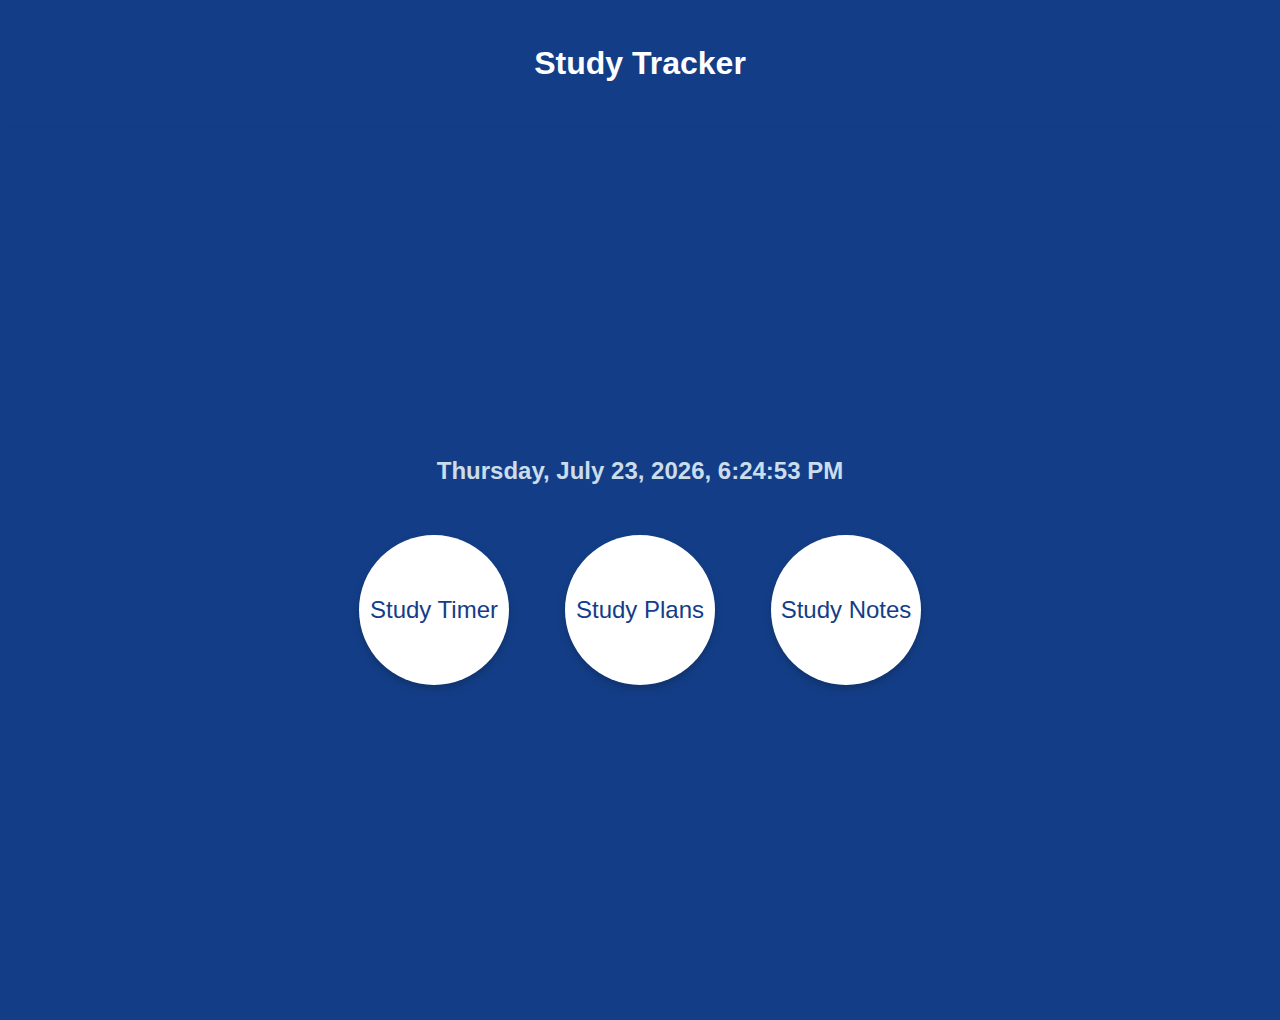
<file: index.html>
<!DOCTYPE html>
<html lang="en">
  <head>
    <meta charset="UTF-8" />
    <meta name="viewport" content="width=device-width, initial-scale=1.0" />
    <title>Study Tracker</title>
    <link rel="stylesheet" href="style.css" />
    <style>
      /* Change the text color inside the #date-time div */
      #date-time {
        color: #cbdceb;
        padding: 10px; /* Optional: Add padding for spacing */
        border-radius: 5px; /* Optional: Add rounded corners */
      }
    </style>
  </head>
  <body>
    <header>
      <h1 href="index.html">Study Tracker</h1>
    </header>

    <main id="main-menu">
      <div id="date-time"></div>
      <div class="menu-buttons">
        <a href="study-timer.html" class="menu-button">Study Timer</a>
        <a href="study-plans.html" class="menu-button">Study Plans</a>
        <a href="study-notes.html" class="menu-button">Study Notes</a>
      </div>
    </main>

    <script src="script.js"></script>
  </body>
</html>
</file>
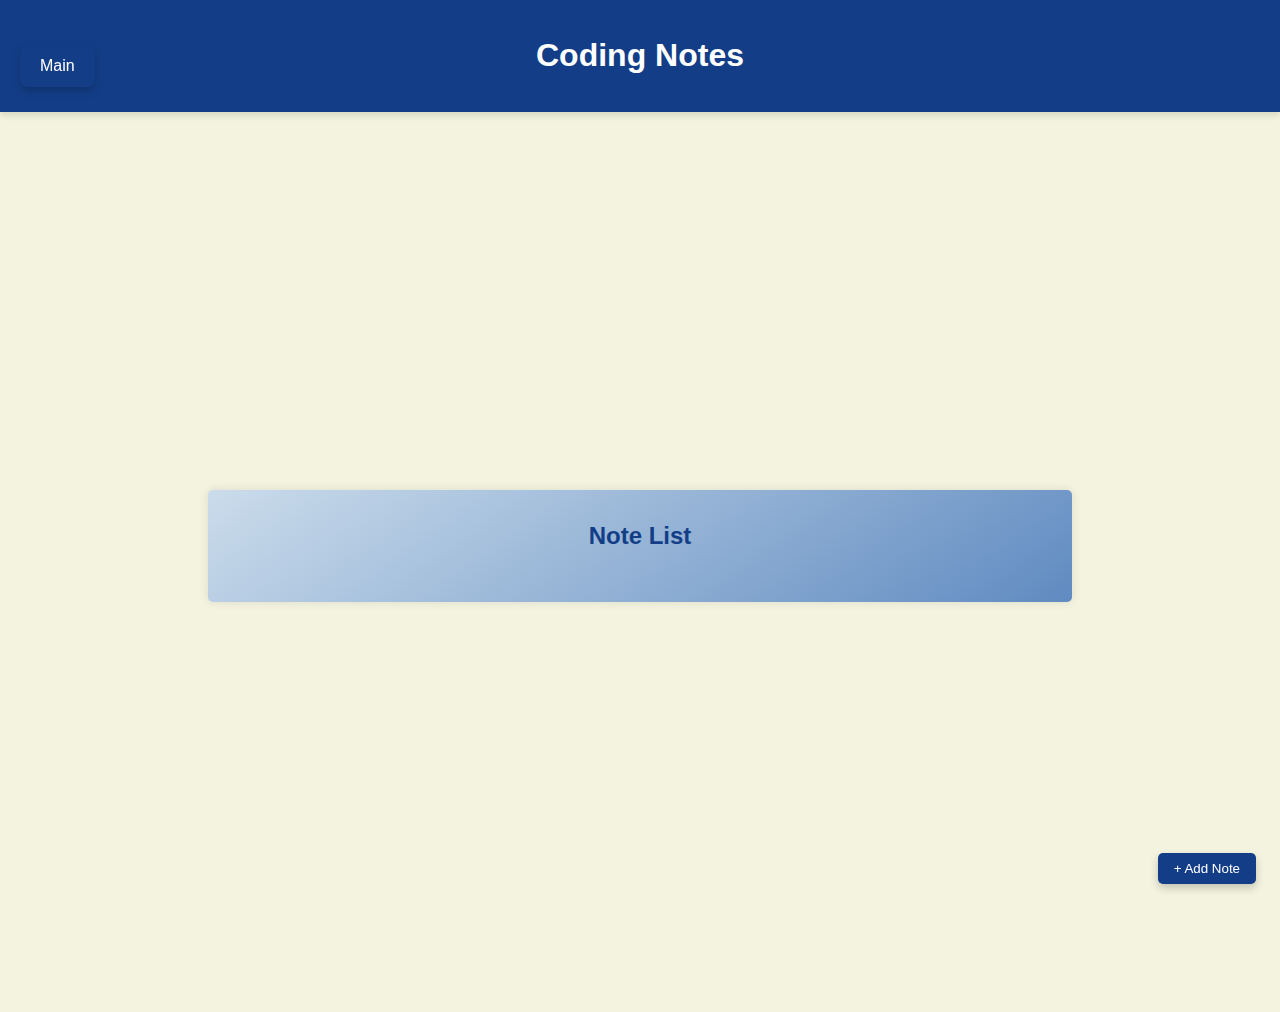
<file: coding.html>
<!DOCTYPE html>
<html lang="en">
  <head>
    <meta charset="UTF-8" />
    <meta name="viewport" content="width=device-width, initial-scale=1.0" />
    <title>Coding Notes</title>
    <link rel="stylesheet" href="style.css" />
    <link rel="stylesheet" href="notestyle.css" />
    <style>
      /* inline CSS for specific styling of math.html */
      body {
        font-family: "Arial", sans-serif;
        background-color: #f3f3e0;
        margin: 0;
        padding: 0;
      }
      header {
        background-color: #133e87;
        color: white;
        padding: 1rem 0;
        text-align: center;
      }
      main {
        padding: 2rem;
        display: flex;
        justify-content: center; /* 수평 가운데 정렬 */
        align-items: center; /* 수직 가운데 정렬 */
        height: calc(100vh - 4rem); /* 헤더 높이 제외 전체 높이 */
      }
      section {
        padding: 2rem;
        background-color: white;
        border-radius: 5px;
        box-shadow: 0 0 10px rgba(0, 0, 0, 0.1);
        width: 800px;
        max-width: 90vw;
      }
      h2 {
        margin-top: 0;
        color: #133e87;
      }
      #note-list {
        list-style: none;
        padding: 0;
      }
      .note-item {
        background-color: #cbdceb;
        border: 1px solid #ddd;
        border-radius: 5px;
        margin-bottom: 1rem;
        padding: 1rem;
        display: flex;
        justify-content: space-between;
        align-items: center;
        cursor: pointer;
      }
      .note-item span {
        font-weight: bold;
      }
      .note-item .note-title {
        flex: 1;
        margin-right: 1rem;
      }
      .note-item .note-date {
        font-size: 0.9rem;
        color: #666;
      }
      .note-modal-content,
      .view-note-content {
        display: flex;
        flex-direction: column;
        gap: 1rem;
        width: 600px;
        max-width: 90vw;
        padding: 2rem;
        background-color: white;
        border-radius: 5px;
        box-shadow: 0 0 10px rgba(0, 0, 0, 0.1);
      }
      .note-modal-content label,
      .view-note-content label {
        font-weight: bold;
        color: #133e87;
      }
      .note-modal-content input,
      .note-modal-content textarea,
      .view-note-content p {
        padding: 0.5rem;
        border: 1px solid #cbdceb;
        border-radius: 5px;
        width: 100%;
      }
      .note-modal-content button {
        padding: 0.5rem;
        background-color: #133e87;
        color: white;
        border: none;
        border-radius: 5px;
        cursor: pointer;
        margin-top: 0.5rem;
        box-shadow: 0 4px 8px rgba(0, 0, 0, 0.2);
        transition: background-color 0.3s, box-shadow 0.3s;
      }
      .note-modal-content button:hover {
        background-color: #608bc1;
        box-shadow: 0 6px 12px rgba(0, 0, 0, 0.3);
      }
      #add-note-btn {
        position: fixed;
        bottom: 1rem;
        right: 1rem;
        padding: 0.5rem 1rem;
        background-color: #133e87;
        color: white;
        border: none;
        border-radius: 5px;
        cursor: pointer;
        box-shadow: 0 4px 8px rgba(0, 0, 0, 0.2);
        transition: background-color 0.3s, box-shadow 0.3s;
      }
      #add-note-btn:hover {
        background-color: #608bc1;
        box-shadow: 0 6px 12px rgba(0, 0, 0, 0.3);
      }
      .view-note-content {
        background-color: #fff;
        border: 1px solid #ddd;
        border-radius: 5px;
      }
      .modal {
        position: fixed;
        top: 0;
        left: 0;
        width: 100%;
        height: 100%;
        background-color: rgba(0, 0, 0, 0.5);
        display: flex;
        justify-content: center;
        align-items: center;
      }
      .modal-content {
        background-color: white;
        padding: 20px;
        border-radius: 5px;
        text-align: center;
      }
      .hidden {
        display: none;
      }
    </style>
  </head>
  <body>
    <header>
      <h1>Coding Notes</h1>
    </header>

    <main>
      <section id="notes-section">
        <h2>Note List</h2>
        <ul id="note-list">
          <!-- 노트 항목은 동적으로 추가됩니다. -->
        </ul>
      </section>
    </main>

    <!-- 노트 작성 버튼 -->
    <button id="add-note-btn">+ Add Note</button>
    <a href="index.html" class="home-button">Main</a>

    <!-- 노트 작성 모달 -->
    <div id="note-modal" class="modal hidden">
      <div class="modal-content note-modal-content">
        <label for="note-title">Note Title:</label>
        <input type="text" id="note-title" />
        <label for="note-content">Note Content:</label>
        <textarea id="note-content" rows="6"></textarea>
        <button id="save-note">Save</button>
        <button id="cancel-note">Cancel</button>
      </div>
    </div>

    <!-- 노트 보기 모달 -->
    <div id="view-note-modal" class="modal hidden">
      <div class="modal-content view-note-content">
        <h2>Note Details</h2>
        <p id="view-note-title"></p>
        <p id="view-note-content"></p>
        <button id="close-view-note">Close</button>
      </div>
    </div>

    <script>
      // 노트 작성 버튼 클릭 시 모달 열기
      document.getElementById("add-note-btn").addEventListener("click", () => {
        document.getElementById("note-modal").classList.remove("hidden");
      });

      // 노트 저장 버튼 클릭 시
      document.getElementById("save-note").addEventListener("click", () => {
        const title = document.getElementById("note-title").value.trim();
        const content = document.getElementById("note-content").value.trim();

        if (title && content) {
          const noteList = document.getElementById("note-list");
          const noteDate = new Date().toISOString().split("T")[0]; // 현재 날짜
          const newNoteItem = document.createElement("li");
          newNoteItem.classList.add("note-item");
          newNoteItem.innerHTML = `
            <span class="note-title">${title}</span>
            <span class="note-date">${noteDate}</span>
          `;
          newNoteItem.dataset.content = content; // Note content for viewing
          noteList.appendChild(newNoteItem);

          // 입력 필드 초기화 및 모달 닫기
          document.getElementById("note-title").value = "";
          document.getElementById("note-content").value = "";
          document.getElementById("note-modal").classList.add("hidden");
        }
      });

      // 취소 버튼 클릭 시 모달 닫기
      document.getElementById("cancel-note").addEventListener("click", () => {
        document.getElementById("note-modal").classList.add("hidden");
        document.getElementById("note-title").value = "";
        document.getElementById("note-content").value = "";
      });

      // 노트 항목 클릭 시 내용 보기 모달 열기
      document.getElementById("note-list").addEventListener("click", (e) => {
        if (e.target && e.target.matches(".note-item")) {
          const noteTitle = e.target.querySelector(".note-title").textContent;
          const noteContent = e.target.dataset.content;

          document.getElementById("view-note-title").textContent = noteTitle;
          document.getElementById("view-note-content").textContent =
            noteContent;
          document.getElementById("view-note-modal").classList.remove("hidden");
        }
      });

      // 노트 보기 모달의 닫기 버튼 클릭 시 모달 닫기
      document
        .getElementById("close-view-note")
        .addEventListener("click", () => {
          document.getElementById("view-note-modal").classList.add("hidden");
        });
    </script>
  </body>
</html>
</file>
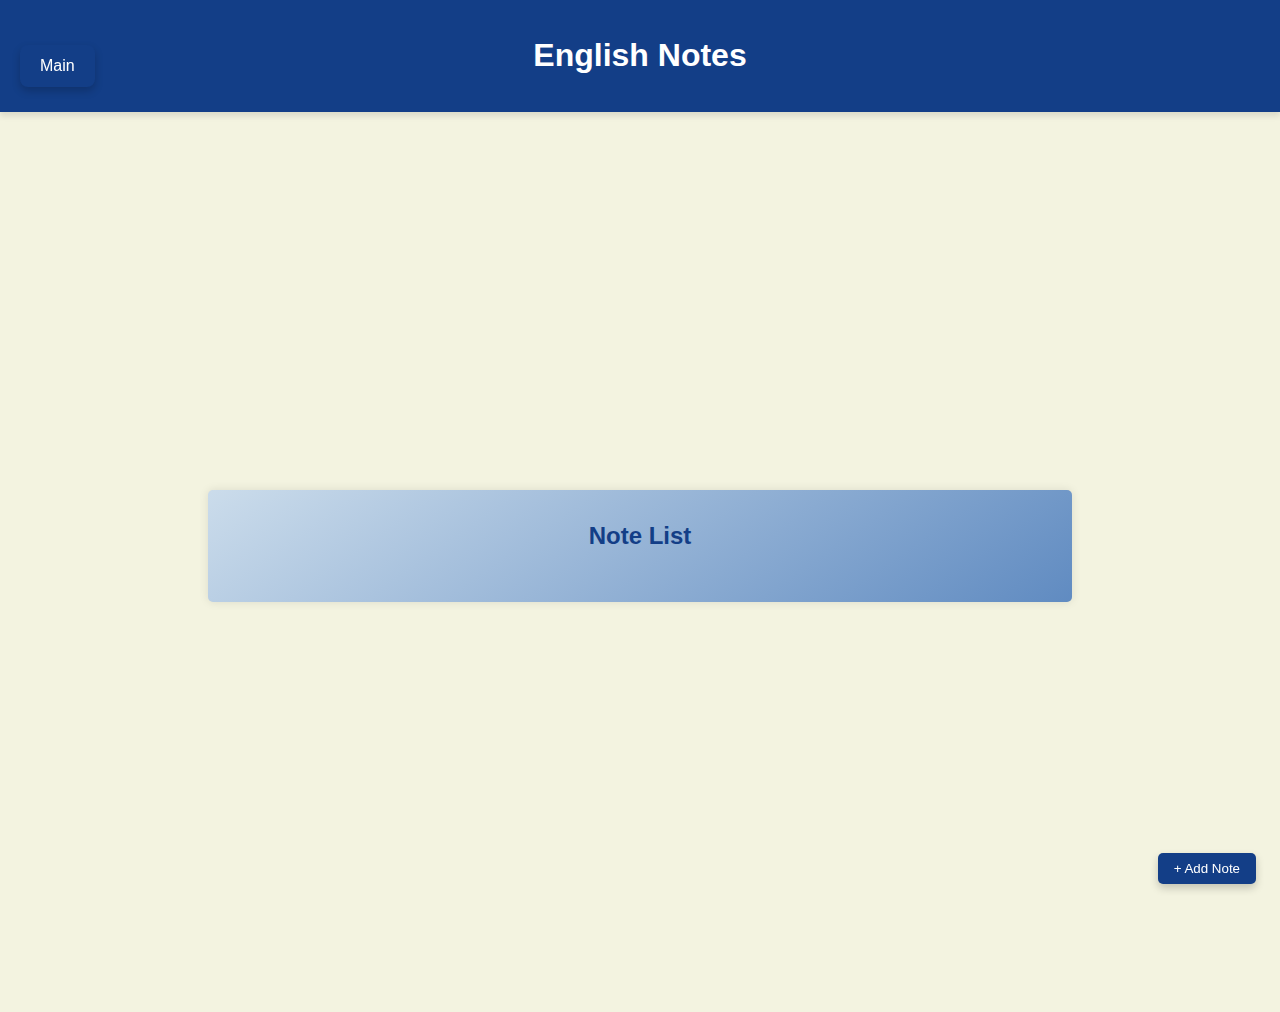
<file: english.html>
<!DOCTYPE html>
<html lang="en">
  <head>
    <meta charset="UTF-8" />
    <meta name="viewport" content="width=device-width, initial-scale=1.0" />
    <title>English Notes</title>
    <link rel="stylesheet" href="style.css" />
    <link rel="stylesheet" href="notestyle.css" />
    <style>
      /* inline CSS for specific styling of math.html */
      body {
        font-family: "Arial", sans-serif;
        background-color: #f3f3e0;
        margin: 0;
        padding: 0;
      }
      header {
        background-color: #133e87;
        color: white;
        padding: 1rem 0;
        text-align: center;
      }
      main {
        padding: 2rem;
        display: flex;
        justify-content: center; /* 수평 가운데 정렬 */
        align-items: center; /* 수직 가운데 정렬 */
        height: calc(100vh - 4rem); /* 헤더 높이 제외 전체 높이 */
      }
      section {
        padding: 2rem;
        background-color: white;
        border-radius: 5px;
        box-shadow: 0 0 10px rgba(0, 0, 0, 0.1);
        width: 800px;
        max-width: 90vw;
      }
      h2 {
        margin-top: 0;
        color: #133e87;
      }
      #note-list {
        list-style: none;
        padding: 0;
      }
      .note-item {
        background-color: #cbdceb;
        border: 1px solid #ddd;
        border-radius: 5px;
        margin-bottom: 1rem;
        padding: 1rem;
        display: flex;
        justify-content: space-between;
        align-items: center;
        cursor: pointer;
      }
      .note-item span {
        font-weight: bold;
      }
      .note-item .note-title {
        flex: 1;
        margin-right: 1rem;
      }
      .note-item .note-date {
        font-size: 0.9rem;
        color: #666;
      }
      .note-modal-content,
      .view-note-content {
        display: flex;
        flex-direction: column;
        gap: 1rem;
        width: 600px;
        max-width: 90vw;
        padding: 2rem;
        background-color: white;
        border-radius: 5px;
        box-shadow: 0 0 10px rgba(0, 0, 0, 0.1);
      }
      .note-modal-content label,
      .view-note-content label {
        font-weight: bold;
        color: #133e87;
      }
      .note-modal-content input,
      .note-modal-content textarea,
      .view-note-content p {
        padding: 0.5rem;
        border: 1px solid #cbdceb;
        border-radius: 5px;
        width: 100%;
      }
      .note-modal-content button {
        padding: 0.5rem;
        background-color: #133e87;
        color: white;
        border: none;
        border-radius: 5px;
        cursor: pointer;
        margin-top: 0.5rem;
        box-shadow: 0 4px 8px rgba(0, 0, 0, 0.2);
        transition: background-color 0.3s, box-shadow 0.3s;
      }
      .note-modal-content button:hover {
        background-color: #608bc1;
        box-shadow: 0 6px 12px rgba(0, 0, 0, 0.3);
      }
      #add-note-btn {
        position: fixed;
        bottom: 1rem;
        right: 1rem;
        padding: 0.5rem 1rem;
        background-color: #133e87;
        color: white;
        border: none;
        border-radius: 5px;
        cursor: pointer;
        box-shadow: 0 4px 8px rgba(0, 0, 0, 0.2);
        transition: background-color 0.3s, box-shadow 0.3s;
      }
      #add-note-btn:hover {
        background-color: #608bc1;
        box-shadow: 0 6px 12px rgba(0, 0, 0, 0.3);
      }
      .view-note-content {
        background-color: #fff;
        border: 1px solid #ddd;
        border-radius: 5px;
      }
      .modal {
        position: fixed;
        top: 0;
        left: 0;
        width: 100%;
        height: 100%;
        background-color: rgba(0, 0, 0, 0.5);
        display: flex;
        justify-content: center;
        align-items: center;
      }
      .modal-content {
        background-color: white;
        padding: 20px;
        border-radius: 5px;
        text-align: center;
      }
      .hidden {
        display: none;
      }
    </style>
  </head>
  <body>
    <header>
      <h1>English Notes</h1>
    </header>

    <main>
      <section id="notes-section">
        <h2>Note List</h2>
        <ul id="note-list">
          <!-- 노트 항목은 동적으로 추가됩니다. -->
        </ul>
      </section>
    </main>

    <!-- 노트 작성 버튼 -->
    <button id="add-note-btn">+ Add Note</button>
    <a href="index.html" class="home-button">Main</a>

    <!-- 노트 작성 모달 -->
    <div id="note-modal" class="modal hidden">
      <div class="modal-content note-modal-content">
        <label for="note-title">Note Title:</label>
        <input type="text" id="note-title" />
        <label for="note-content">Note Content:</label>
        <textarea id="note-content" rows="6"></textarea>
        <button id="save-note">Save</button>
        <button id="cancel-note">Cancel</button>
      </div>
    </div>

    <!-- 노트 보기 모달 -->
    <div id="view-note-modal" class="modal hidden">
      <div class="modal-content view-note-content">
        <h2>Note Details</h2>
        <p id="view-note-title"></p>
        <p id="view-note-content"></p>
        <button id="close-view-note">Close</button>
      </div>
    </div>

    <script>
      // 노트 작성 버튼 클릭 시 모달 열기
      document.getElementById("add-note-btn").addEventListener("click", () => {
        document.getElementById("note-modal").classList.remove("hidden");
      });

      // 노트 저장 버튼 클릭 시
      document.getElementById("save-note").addEventListener("click", () => {
        const title = document.getElementById("note-title").value.trim();
        const content = document.getElementById("note-content").value.trim();

        if (title && content) {
          const noteList = document.getElementById("note-list");
          const noteDate = new Date().toISOString().split("T")[0]; // 현재 날짜
          const newNoteItem = document.createElement("li");
          newNoteItem.classList.add("note-item");
          newNoteItem.innerHTML = `
            <span class="note-title">${title}</span>
            <span class="note-date">${noteDate}</span>
          `;
          newNoteItem.dataset.content = content; // Note content for viewing
          noteList.appendChild(newNoteItem);

          // 입력 필드 초기화 및 모달 닫기
          document.getElementById("note-title").value = "";
          document.getElementById("note-content").value = "";
          document.getElementById("note-modal").classList.add("hidden");
        }
      });

      // 취소 버튼 클릭 시 모달 닫기
      document.getElementById("cancel-note").addEventListener("click", () => {
        document.getElementById("note-modal").classList.add("hidden");
        document.getElementById("note-title").value = "";
        document.getElementById("note-content").value = "";
      });

      // 노트 항목 클릭 시 내용 보기 모달 열기
      document.getElementById("note-list").addEventListener("click", (e) => {
        if (e.target && e.target.matches(".note-item")) {
          const noteTitle = e.target.querySelector(".note-title").textContent;
          const noteContent = e.target.dataset.content;

          document.getElementById("view-note-title").textContent = noteTitle;
          document.getElementById("view-note-content").textContent =
            noteContent;
          document.getElementById("view-note-modal").classList.remove("hidden");
        }
      });

      // 노트 보기 모달의 닫기 버튼 클릭 시 모달 닫기
      document
        .getElementById("close-view-note")
        .addEventListener("click", () => {
          document.getElementById("view-note-modal").classList.add("hidden");
        });
    </script>
  </body>
</html>
</file>
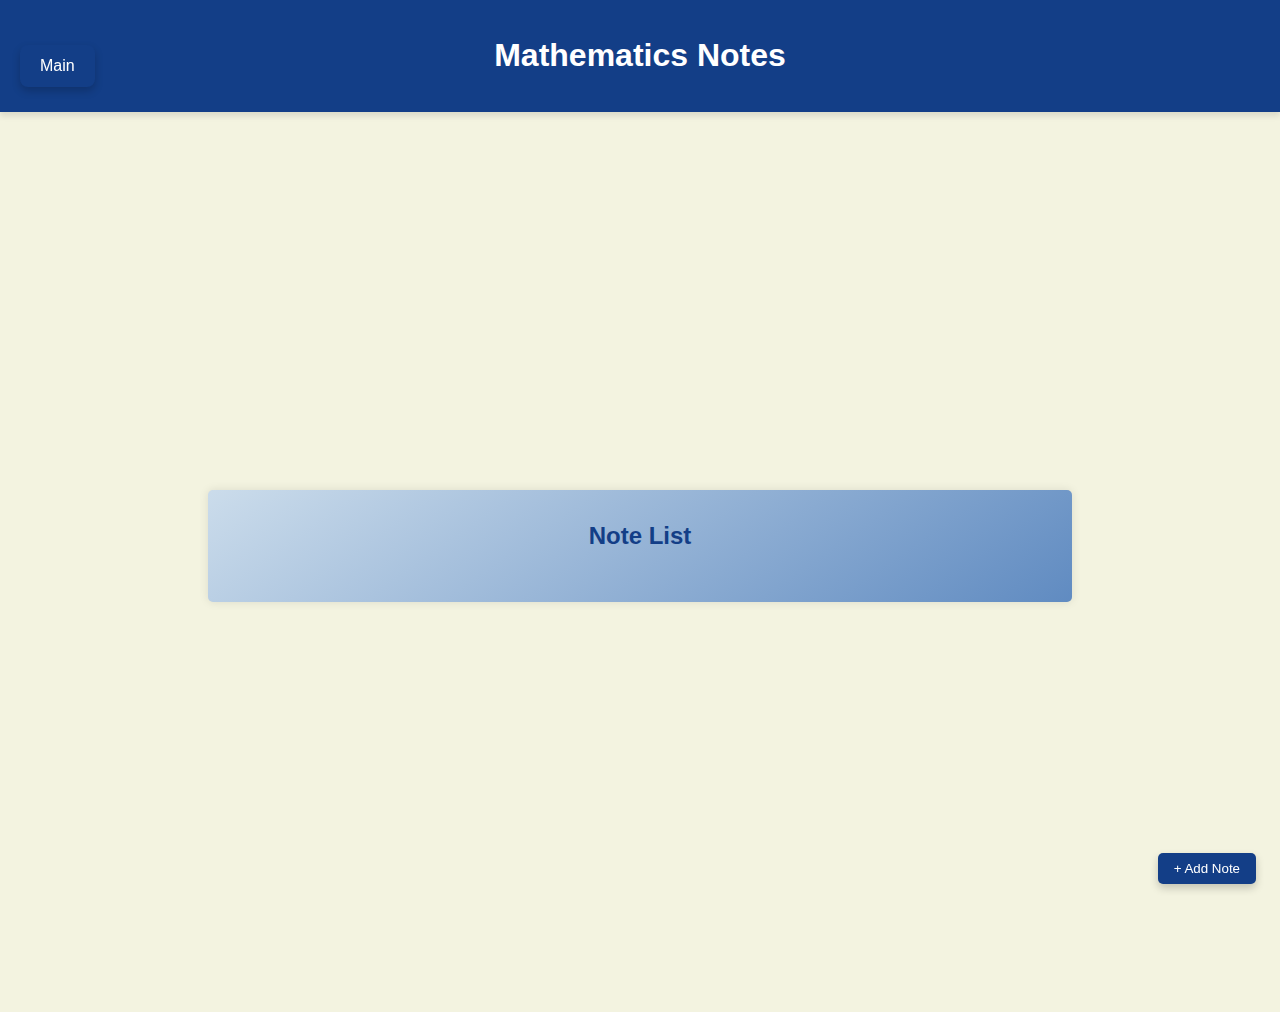
<file: math.html>
<!DOCTYPE html>
<html lang="en">
  <head>
    <meta charset="UTF-8" />
    <meta name="viewport" content="width=device-width, initial-scale=1.0" />
    <title>Mathematics Notes</title>
    <link rel="stylesheet" href="style.css" />
    <link rel="stylesheet" href="notestyle.css" />
    <style>
      /* inline CSS for specific styling of math.html */
      body {
        font-family: "Arial", sans-serif;
        background-color: #f3f3e0;
        margin: 0;
        padding: 0;
      }
      header {
        background-color: #133e87;
        color: white;
        padding: 1rem 0;
        text-align: center;
      }
      main {
        padding: 2rem;
        display: flex;
        justify-content: center; /* 수평 가운데 정렬 */
        align-items: center; /* 수직 가운데 정렬 */
        height: calc(100vh - 4rem); /* 헤더 높이 제외 전체 높이 */
      }
      section {
        padding: 2rem;
        background-color: white;
        border-radius: 5px;
        box-shadow: 0 0 10px rgba(0, 0, 0, 0.1);
        width: 800px;
        max-width: 90vw;
      }
      h2 {
        margin-top: 0;
        color: #133e87;
      }
      #note-list {
        list-style: none;
        padding: 0;
      }
      .note-item {
        background-color: #cbdceb;
        border: 1px solid #ddd;
        border-radius: 5px;
        margin-bottom: 1rem;
        padding: 1rem;
        display: flex;
        justify-content: space-between;
        align-items: center;
        cursor: pointer;
      }
      .note-item span {
        font-weight: bold;
      }
      .note-item .note-title {
        flex: 1;
        margin-right: 1rem;
      }
      .note-item .note-date {
        font-size: 0.9rem;
        color: #666;
      }
      .note-modal-content,
      .view-note-content {
        display: flex;
        flex-direction: column;
        gap: 1rem;
        width: 600px;
        max-width: 90vw;
        padding: 2rem;
        background-color: white;
        border-radius: 5px;
        box-shadow: 0 0 10px rgba(0, 0, 0, 0.1);
      }
      .note-modal-content label,
      .view-note-content label {
        font-weight: bold;
        color: #133e87;
      }
      .note-modal-content input,
      .note-modal-content textarea,
      .view-note-content p {
        padding: 0.5rem;
        border: 1px solid #cbdceb;
        border-radius: 5px;
        width: 100%;
      }
      .note-modal-content button {
        padding: 0.5rem;
        background-color: #133e87;
        color: white;
        border: none;
        border-radius: 5px;
        cursor: pointer;
        margin-top: 0.5rem;
        box-shadow: 0 4px 8px rgba(0, 0, 0, 0.2);
        transition: background-color 0.3s, box-shadow 0.3s;
      }
      .note-modal-content button:hover {
        background-color: #608bc1;
        box-shadow: 0 6px 12px rgba(0, 0, 0, 0.3);
      }
      #add-note-btn {
        position: fixed;
        bottom: 1rem;
        right: 1rem;
        padding: 0.5rem 1rem;
        background-color: #133e87;
        color: white;
        border: none;
        border-radius: 5px;
        cursor: pointer;
        box-shadow: 0 4px 8px rgba(0, 0, 0, 0.2);
        transition: background-color 0.3s, box-shadow 0.3s;
      }
      #add-note-btn:hover {
        background-color: #608bc1;
        box-shadow: 0 6px 12px rgba(0, 0, 0, 0.3);
      }
      .view-note-content {
        background-color: #fff;
        border: 1px solid #ddd;
        border-radius: 5px;
      }
      .modal {
        position: fixed;
        top: 0;
        left: 0;
        width: 100%;
        height: 100%;
        background-color: rgba(0, 0, 0, 0.5);
        display: flex;
        justify-content: center;
        align-items: center;
      }
      .modal-content {
        background-color: white;
        padding: 20px;
        border-radius: 5px;
        text-align: center;
      }
      .hidden {
        display: none;
      }
    </style>
  </head>
  <body>
    <header>
      <h1>Mathematics Notes</h1>
    </header>

    <main>
      <section id="notes-section">
        <h2>Note List</h2>
        <ul id="note-list">
          <!-- 노트 항목은 동적으로 추가됩니다. -->
        </ul>
      </section>
    </main>

    <!-- 노트 작성 버튼 -->
    <button id="add-note-btn">+ Add Note</button>
    <a href="index.html" class="home-button">Main</a>

    <!-- 노트 작성 모달 -->
    <div id="note-modal" class="modal hidden">
      <div class="modal-content note-modal-content">
        <label for="note-title">Note Title:</label>
        <input type="text" id="note-title" />
        <label for="note-content">Note Content:</label>
        <textarea id="note-content" rows="6"></textarea>
        <button id="save-note">Save</button>
        <button id="cancel-note">Cancel</button>
      </div>
    </div>

    <!-- 노트 보기 모달 -->
    <div id="view-note-modal" class="modal hidden">
      <div class="modal-content view-note-content">
        <h2>Note Details</h2>
        <p id="view-note-title"></p>
        <p id="view-note-content"></p>
        <button id="close-view-note">Close</button>
      </div>
    </div>

    <script>
      // 노트 작성 버튼 클릭 시 모달 열기
      document.getElementById("add-note-btn").addEventListener("click", () => {
        document.getElementById("note-modal").classList.remove("hidden");
      });

      // 노트 저장 버튼 클릭 시
      document.getElementById("save-note").addEventListener("click", () => {
        const title = document.getElementById("note-title").value.trim();
        const content = document.getElementById("note-content").value.trim();

        if (title && content) {
          const noteList = document.getElementById("note-list");
          const noteDate = new Date().toISOString().split("T")[0]; // 현재 날짜
          const newNoteItem = document.createElement("li");
          newNoteItem.classList.add("note-item");
          newNoteItem.innerHTML = `
            <span class="note-title">${title}</span>
            <span class="note-date">${noteDate}</span>
          `;
          newNoteItem.dataset.content = content; // Note content for viewing
          noteList.appendChild(newNoteItem);

          // 입력 필드 초기화 및 모달 닫기
          document.getElementById("note-title").value = "";
          document.getElementById("note-content").value = "";
          document.getElementById("note-modal").classList.add("hidden");
        }
      });

      // 취소 버튼 클릭 시 모달 닫기
      document.getElementById("cancel-note").addEventListener("click", () => {
        document.getElementById("note-modal").classList.add("hidden");
        document.getElementById("note-title").value = "";
        document.getElementById("note-content").value = "";
      });

      // 노트 항목 클릭 시 내용 보기 모달 열기
      document.getElementById("note-list").addEventListener("click", (e) => {
        if (e.target && e.target.matches(".note-item")) {
          const noteTitle = e.target.querySelector(".note-title").textContent;
          const noteContent = e.target.dataset.content;

          document.getElementById("view-note-title").textContent = noteTitle;
          document.getElementById("view-note-content").textContent =
            noteContent;
          document.getElementById("view-note-modal").classList.remove("hidden");
        }
      });

      // 노트 보기 모달의 닫기 버튼 클릭 시 모달 닫기
      document
        .getElementById("close-view-note")
        .addEventListener("click", () => {
          document.getElementById("view-note-modal").classList.add("hidden");
        });
    </script>
  </body>
</html>
</file>
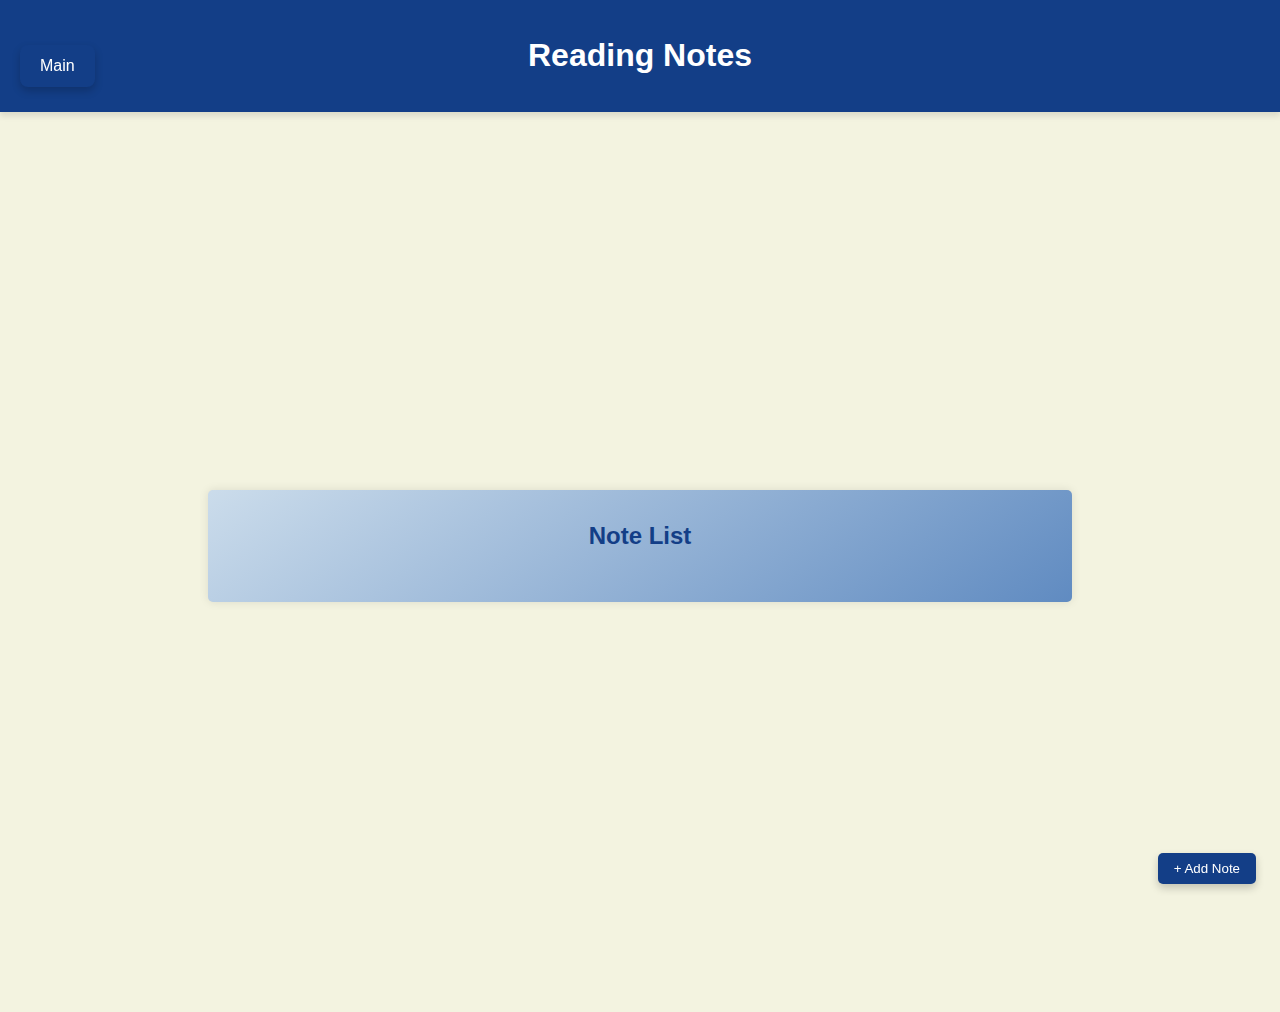
<file: reading.html>
<!DOCTYPE html>
<html lang="en">
  <head>
    <meta charset="UTF-8" />
    <meta name="viewport" content="width=device-width, initial-scale=1.0" />
    <title>Reading Notes</title>
    <link rel="stylesheet" href="style.css" />
    <link rel="stylesheet" href="notestyle.css" />
    <style>
      /* inline CSS for specific styling of math.html */
      body {
        font-family: "Arial", sans-serif;
        background-color: #f3f3e0;
        margin: 0;
        padding: 0;
      }
      header {
        background-color: #133e87;
        color: white;
        padding: 1rem 0;
        text-align: center;
      }
      main {
        padding: 2rem;
        display: flex;
        justify-content: center; /* 수평 가운데 정렬 */
        align-items: center; /* 수직 가운데 정렬 */
        height: calc(100vh - 4rem); /* 헤더 높이 제외 전체 높이 */
      }
      section {
        padding: 2rem;
        background-color: white;
        border-radius: 5px;
        box-shadow: 0 0 10px rgba(0, 0, 0, 0.1);
        width: 800px;
        max-width: 90vw;
      }
      h2 {
        margin-top: 0;
        color: #133e87;
      }
      #note-list {
        list-style: none;
        padding: 0;
      }
      .note-item {
        background-color: #cbdceb;
        border: 1px solid #ddd;
        border-radius: 5px;
        margin-bottom: 1rem;
        padding: 1rem;
        display: flex;
        justify-content: space-between;
        align-items: center;
        cursor: pointer;
      }
      .note-item span {
        font-weight: bold;
      }
      .note-item .note-title {
        flex: 1;
        margin-right: 1rem;
      }
      .note-item .note-date {
        font-size: 0.9rem;
        color: #666;
      }
      .note-modal-content,
      .view-note-content {
        display: flex;
        flex-direction: column;
        gap: 1rem;
        width: 600px;
        max-width: 90vw;
        padding: 2rem;
        background-color: white;
        border-radius: 5px;
        box-shadow: 0 0 10px rgba(0, 0, 0, 0.1);
      }
      .note-modal-content label,
      .view-note-content label {
        font-weight: bold;
        color: #133e87;
      }
      .note-modal-content input,
      .note-modal-content textarea,
      .view-note-content p {
        padding: 0.5rem;
        border: 1px solid #cbdceb;
        border-radius: 5px;
        width: 100%;
      }
      .note-modal-content button {
        padding: 0.5rem;
        background-color: #133e87;
        color: white;
        border: none;
        border-radius: 5px;
        cursor: pointer;
        margin-top: 0.5rem;
        box-shadow: 0 4px 8px rgba(0, 0, 0, 0.2);
        transition: background-color 0.3s, box-shadow 0.3s;
      }
      .note-modal-content button:hover {
        background-color: #608bc1;
        box-shadow: 0 6px 12px rgba(0, 0, 0, 0.3);
      }
      #add-note-btn {
        position: fixed;
        bottom: 1rem;
        right: 1rem;
        padding: 0.5rem 1rem;
        background-color: #133e87;
        color: white;
        border: none;
        border-radius: 5px;
        cursor: pointer;
        box-shadow: 0 4px 8px rgba(0, 0, 0, 0.2);
        transition: background-color 0.3s, box-shadow 0.3s;
      }
      #add-note-btn:hover {
        background-color: #608bc1;
        box-shadow: 0 6px 12px rgba(0, 0, 0, 0.3);
      }
      .view-note-content {
        background-color: #fff;
        border: 1px solid #ddd;
        border-radius: 5px;
      }
      .modal {
        position: fixed;
        top: 0;
        left: 0;
        width: 100%;
        height: 100%;
        background-color: rgba(0, 0, 0, 0.5);
        display: flex;
        justify-content: center;
        align-items: center;
      }
      .modal-content {
        background-color: white;
        padding: 20px;
        border-radius: 5px;
        text-align: center;
      }
      .hidden {
        display: none;
      }
    </style>
  </head>
  <body>
    <header>
      <h1>Reading Notes</h1>
    </header>

    <main>
      <section id="notes-section">
        <h2>Note List</h2>
        <ul id="note-list">
          <!-- 노트 항목은 동적으로 추가됩니다. -->
        </ul>
      </section>
    </main>

    <!-- 노트 작성 버튼 -->
    <button id="add-note-btn">+ Add Note</button>
    <a href="index.html" class="home-button">Main</a>

    <!-- 노트 작성 모달 -->
    <div id="note-modal" class="modal hidden">
      <div class="modal-content note-modal-content">
        <label for="note-title">Note Title:</label>
        <input type="text" id="note-title" />
        <label for="note-content">Note Content:</label>
        <textarea id="note-content" rows="6"></textarea>
        <button id="save-note">Save</button>
        <button id="cancel-note">Cancel</button>
      </div>
    </div>

    <!-- 노트 보기 모달 -->
    <div id="view-note-modal" class="modal hidden">
      <div class="modal-content view-note-content">
        <h2>Note Details</h2>
        <p id="view-note-title"></p>
        <p id="view-note-content"></p>
        <button id="close-view-note">Close</button>
      </div>
    </div>

    <script>
      // 노트 작성 버튼 클릭 시 모달 열기
      document.getElementById("add-note-btn").addEventListener("click", () => {
        document.getElementById("note-modal").classList.remove("hidden");
      });

      // 노트 저장 버튼 클릭 시
      document.getElementById("save-note").addEventListener("click", () => {
        const title = document.getElementById("note-title").value.trim();
        const content = document.getElementById("note-content").value.trim();

        if (title && content) {
          const noteList = document.getElementById("note-list");
          const noteDate = new Date().toISOString().split("T")[0]; // 현재 날짜
          const newNoteItem = document.createElement("li");
          newNoteItem.classList.add("note-item");
          newNoteItem.innerHTML = `
            <span class="note-title">${title}</span>
            <span class="note-date">${noteDate}</span>
          `;
          newNoteItem.dataset.content = content; // Note content for viewing
          noteList.appendChild(newNoteItem);

          // 입력 필드 초기화 및 모달 닫기
          document.getElementById("note-title").value = "";
          document.getElementById("note-content").value = "";
          document.getElementById("note-modal").classList.add("hidden");
        }
      });

      // 취소 버튼 클릭 시 모달 닫기
      document.getElementById("cancel-note").addEventListener("click", () => {
        document.getElementById("note-modal").classList.add("hidden");
        document.getElementById("note-title").value = "";
        document.getElementById("note-content").value = "";
      });

      // 노트 항목 클릭 시 내용 보기 모달 열기
      document.getElementById("note-list").addEventListener("click", (e) => {
        if (e.target && e.target.matches(".note-item")) {
          const noteTitle = e.target.querySelector(".note-title").textContent;
          const noteContent = e.target.dataset.content;

          document.getElementById("view-note-title").textContent = noteTitle;
          document.getElementById("view-note-content").textContent =
            noteContent;
          document.getElementById("view-note-modal").classList.remove("hidden");
        }
      });

      // 노트 보기 모달의 닫기 버튼 클릭 시 모달 닫기
      document
        .getElementById("close-view-note")
        .addEventListener("click", () => {
          document.getElementById("view-note-modal").classList.add("hidden");
        });
    </script>
  </body>
</html>
</file>
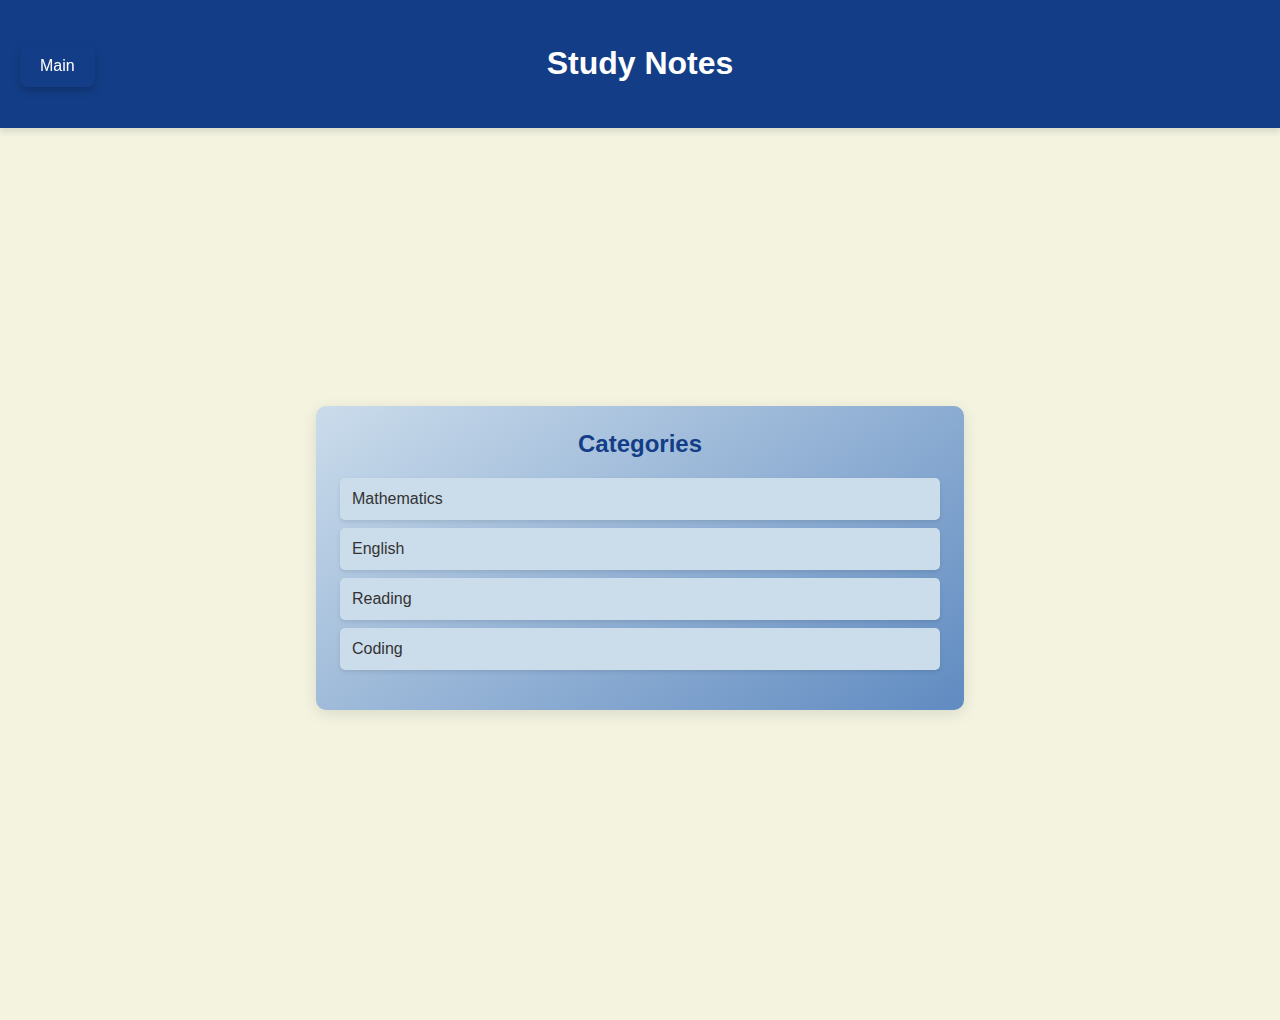
<file: study-notes.html>
<!DOCTYPE html>
<html lang="en">
  <head>
    <meta charset="UTF-8" />
    <meta name="viewport" content="width=device-width, initial-scale=1.0" />
    <title>Study Notes</title>
    <link rel="stylesheet" href="style.css" />
    <link rel="stylesheet" href="notestyle.css" />
  </head>
  <body>
    <header>
      <h1>Study Notes</h1>
    </header>

    <main>
      <section id="categories-section">
        <h2>Categories</h2>
        <ul id="category-list">
          <li class="category-item" data-page="math.html">Mathematics</li>
          <li class="category-item" data-page="english.html">English</li>
          <li class="category-item" data-page="reading.html">Reading</li>
          <li class="category-item" data-page="coding.html">Coding</li>
        </ul>
      </section>
    </main>
    <a href="index.html" class="home-button">Main</a>

    <script>
      // 카테고리 항목 클릭 시 해당 페이지로 이동
      document
        .getElementById("category-list")
        .addEventListener("click", (event) => {
          if (event.target.classList.contains("category-item")) {
            const page = event.target.getAttribute("data-page");
            if (page) {
              window.location.href = page;
            }
          }
        });
    </script>
  </body>
</html>
</file>
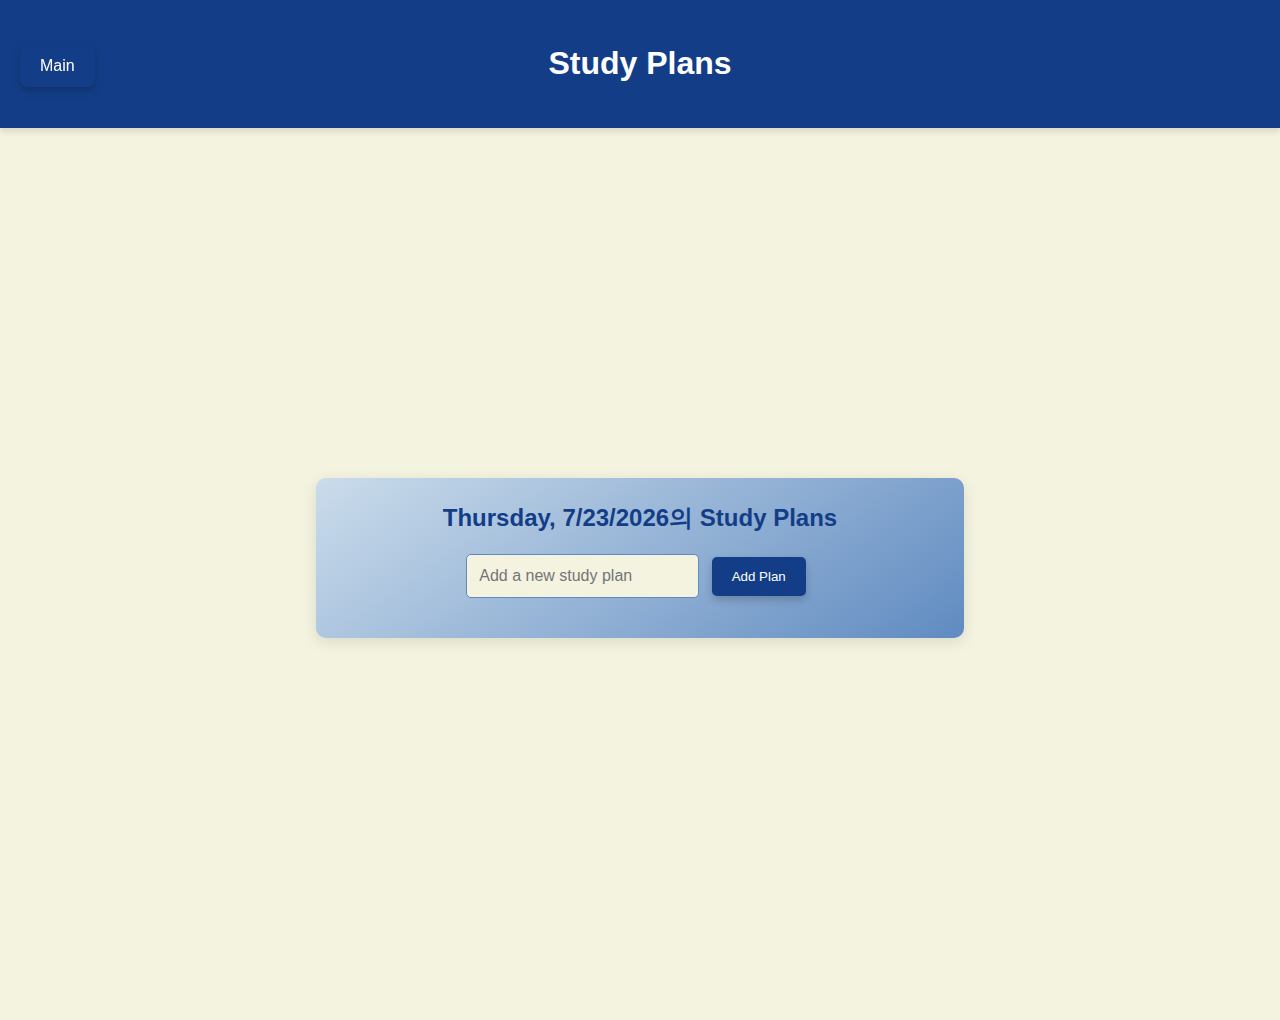
<file: study-plans.html>
<!DOCTYPE html>
<html lang="en">
  <head>
    <meta charset="UTF-8" />
    <meta name="viewport" content="width=device-width, initial-scale=1.0" />
    <title>Study Plans</title>
    <link rel="stylesheet" href="style.css" />
  </head>
  <body>
    <header>
      <h1>Study Plans</h1>
    </header>

    <main>
      <section id="plan-section">
        <h2 id="plans-header">My Study Plans</h2>
        <input type="text" id="plan-input" placeholder="Add a new study plan" />
        <button id="add-plan">Add Plan</button>
        <ul id="plan-list"></ul>
      </section>
    </main>
    <a href="index.html" class="home-button">Main</a>

    <script src="script.js"></script>
    <script src="script-plans.js"></script>
  </body>
</html>
</file>
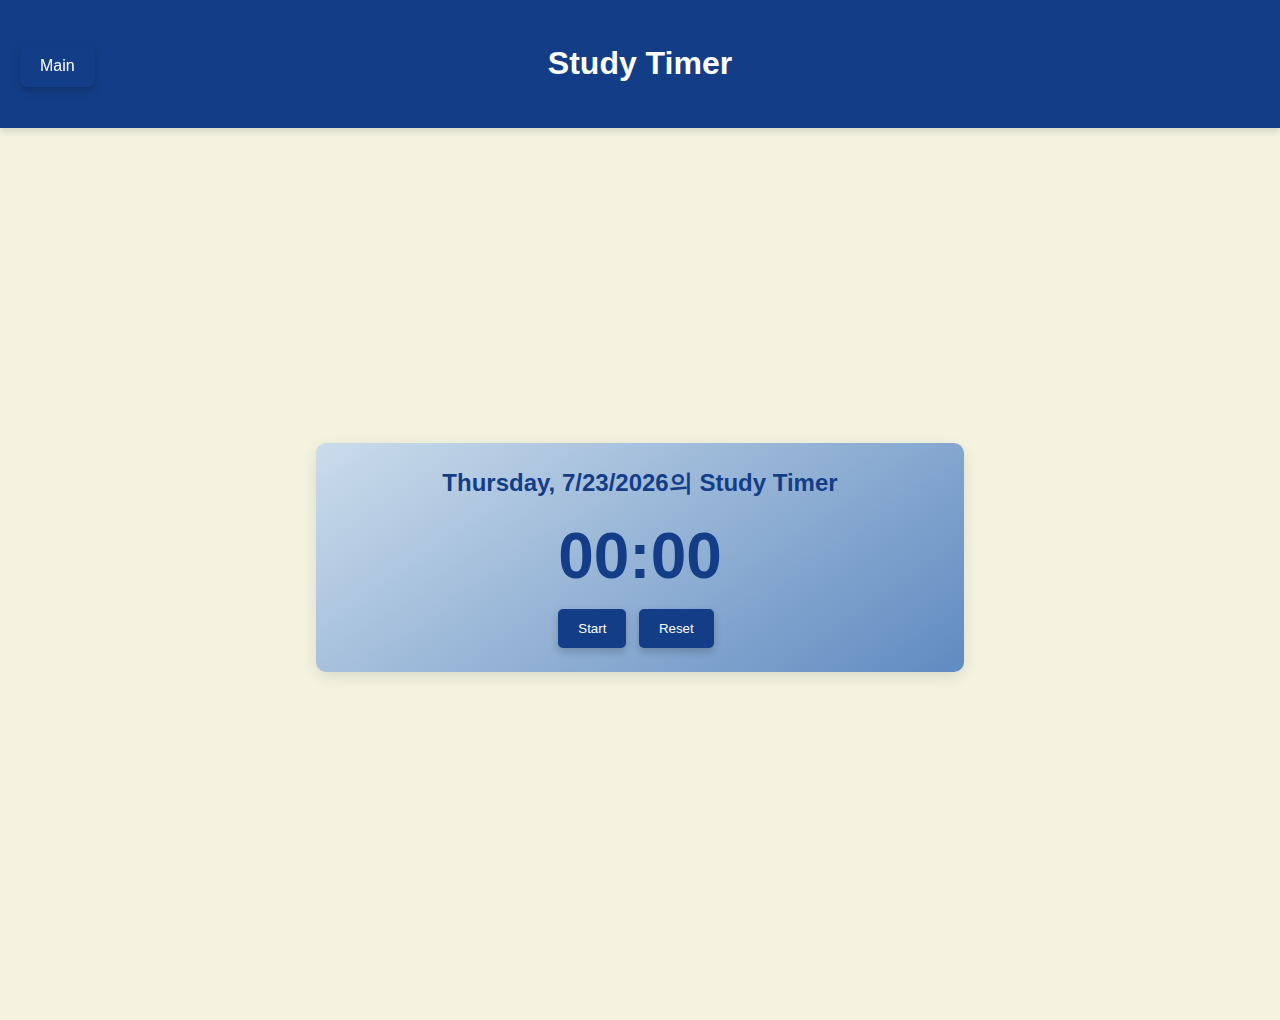
<file: study-timer.html>
<!DOCTYPE html>
<html lang="en">
  <head>
    <meta charset="UTF-8" />
    <meta name="viewport" content="width=device-width, initial-scale=1.0" />
    <title>Study Timer</title>
    <link rel="stylesheet" href="style.css" />
  </head>
  <body>
    <header>
      <h1>Study Timer</h1>
    </header>

    <main>
      <section id="timer-section">
        <h2 id="timer-header"></h2>
        <div id="timer">00:00</div>
        <button id="start-stop">Start</button>
        <button id="reset">Reset</button>
      </section>
    </main>
    <a href="index.html" class="home-button">Main</a>

    <script src="script.js"></script>
  </body>
</html>
</file>
<file: style.css>
body {
  font-family: Arial, sans-serif;
  background-color: #f3f3e0; /* 부드러운 배경 색상 */
  margin: 0;
  padding: 0;
  color: #333;
}

header {
  background-color: #133e87; /* 진한 파란색 배경 */
  color: #fff;
  padding: 1.5rem 0;
  text-align: center;
  box-shadow: 0 4px 6px rgba(0, 0, 0, 0.1); /* 부드러운 그림자 추가 */
}

main {
  padding: 2rem;
  display: flex;
  justify-content: center; /* 수평 가운데 정렬 */
  align-items: center; /* 수직 가운데 정렬 */
  height: calc(100vh - 4.5rem); /* 헤더 높이 제외 전체 높이 */
}

section {
  background-color: #fff;
  margin-bottom: 2rem;
  padding: 1.5rem;
  border-radius: 10px;
  box-shadow: 0 4px 15px rgba(0, 0, 0, 0.1); /* 부드럽고 큰 그림자 */
  text-align: center; /* 텍스트 가운데 정렬 */
  width: 100%;
  max-width: 600px; /* 최대 너비 제한 */
  background-image: linear-gradient(
    145deg,
    #cbdceb,
    #608bc1
  ); /* 그라디언트 배경 */
}

h2 {
  margin-top: 0;
  color: #133e87; /* 제목에 진한 파란색 적용 */
}

#timer {
  font-size: 4rem; /* 시간 표시 크기 조정 */
  margin-bottom: 1rem;
  color: #133e87; /* 시간 표시 색상 */
  font-weight: bold; /* 강조된 글씨체 */
}

input[type="text"] {
  padding: 0.75rem;
  margin-right: 0.5rem;
  border: 1px solid #608bc1;
  border-radius: 5px;
  background-color: #f3f3e0;
  font-size: 1rem;
  transition: border 0.3s ease-in-out;
}

input[type="text"]:focus {
  border-color: #133e87; /* 포커스 시 진한 파란색 */
  outline: none;
}

button {
  padding: 0.75rem 1.25rem;
  background-color: #133e87; /* 버튼 배경색 */
  color: #fff;
  border: none;
  border-radius: 5px;
  cursor: pointer;
  margin-right: 0.5rem;
  box-shadow: 0 4px 8px rgba(0, 0, 0, 0.2);
  transition: background-color 0.3s, box-shadow 0.3s, transform 0.2s ease-in-out;
}

button:hover {
  background-color: #608bc1; /* 버튼 호버 색상 */
  box-shadow: 0 6px 12px rgba(0, 0, 0, 0.3);
  transform: translateY(-3px); /* 버튼 호버 시 부드럽게 위로 이동 */
}

ul {
  list-style-type: none;
  padding: 0;
}

li {
  background-color: #cbdceb;
  margin-bottom: 0.5rem;
  padding: 0.75rem;
  border-radius: 5px;
  display: flex;
  align-items: center;
  box-shadow: 0 2px 4px rgba(0, 0, 0, 0.1); /* 부드러운 그림자 */
  transition: background-color 0.3s ease;
}

li:hover {
  background-color: #608bc1; /* 항목 호버 시 색상 변경 */
  color: #fff; /* 텍스트 색상 변경 */
}

li input[type="checkbox"] {
  margin-right: 0.5rem;
}

li input[type="checkbox"]:checked + span {
  color: #888; /* 선택된 항목 색상 */
  text-decoration: line-through; /* 완료 항목에 줄 긋기 */
}

#main-menu {
  display: flex;
  flex-direction: column;
  justify-content: center;
  align-items: center;
  min-height: calc(100vh - 4.5rem);
  background-color: #133e87; /* 메뉴 배경색 */
  color: #fff;
  padding-top: 2rem;
  box-shadow: 0 4px 6px rgba(0, 0, 0, 0.1);
}

#date-time {
  margin-bottom: 1.5rem;
  font-size: 1.5rem;
  text-align: center;
  font-weight: bold;
}

.menu-buttons {
  display: flex;
  justify-content: center;
  gap: 1.5rem;
}

.menu-button {
  background-color: #fff;
  color: #133e87;
  border: none;
  border-radius: 50%;
  width: 150px;
  height: 150px;
  display: flex;
  justify-content: center;
  align-items: center;
  margin: 1rem;
  cursor: pointer;
  font-size: 1.5rem;
  text-decoration: none;
  box-shadow: 0 4px 8px rgba(0, 0, 0, 0.2);
  transition: transform 0.3s, box-shadow 0.3s, background-color 0.3s;
}

.menu-button:hover {
  transform: scale(1.1);
  box-shadow: 0 8px 16px rgba(0, 0, 0, 0.3);
  background-color: #608bc1; /* 메뉴 버튼 호버 색상 */
  color: #fff; /* 텍스트 색상 변경 */
}

.home-button {
  position: fixed;
  top: 45px;
  left: 20px;
  background-color: #133e87;
  color: #fff;
  padding: 12px 20px;
  text-decoration: none;
  border-radius: 8px;
  box-shadow: 0 4px 8px rgba(0, 0, 0, 0.2);
  font-size: 16px;
  transition: background-color 0.3s, box-shadow 0.3s, transform 0.2s ease-in-out;
}

.home-button:hover {
  background-color: #608bc1;
  box-shadow: 0 6px 12px rgba(0, 0, 0, 0.3);
  transform: translateY(-3px);
}
</file>
<file: notestyle.css>
/* 모달 스타일 */
.modal {
  position: fixed;
  top: 0;
  left: 0;
  width: 100%;
  height: 100%;
  background-color: rgba(0, 0, 0, 0.5);
  display: flex;
  justify-content: center;
  align-items: center;
}

.modal-content {
  background-color: white;
  padding: 20px;
  border-radius: 5px;
  text-align: center;
}

.hidden {
  display: none;
}

button {
  padding: 0.5rem 1rem;
  background-color: #333;
  color: #fff;
  border: none;
  border-radius: 5px;
  cursor: pointer;
  margin-right: 0.5rem;
}

button:hover {
  background-color: #555;
}

/* 우측 하단으로 카테고리 추가 버튼 이동 */
#add-category-btn {
  position: fixed;
  bottom: 20px; /* 화면 하단에서 20px 띄움 */
  right: 20px; /* 화면 오른쪽에서 20px 띄움 */
  width: 80px; /* 버튼 너비 증가 */
  height: 80px; /* 버튼 높이 증가 */
  border-radius: 20px; /* 둥근 네모 모양 */
  background-color: #333; /* 버튼 배경색 */
  color: white;
  font-size: 1rem; /* 버튼 글씨 크기 증가 */
  display: flex;
  justify-content: center;
  align-items: center;
  box-shadow: 0 4px 8px rgba(0, 0, 0, 0.2); /* 그림자 효과 */
  cursor: pointer;
  transition: background-color 0.3s ease;
}

#add-category-btn:hover {
  background-color: #555; /* 버튼 hover 시 색상 변경 */
}

/* 카테고리 항목 클릭 가능 모양 */
.category-item {
  cursor: pointer; /* 클릭 가능한 모양으로 변경 */
}

.category-item:hover {
  background-color: #f0f0f0; /* 마우스를 올렸을 때 배경색 변경 (선택 사항) */
}
</file>
